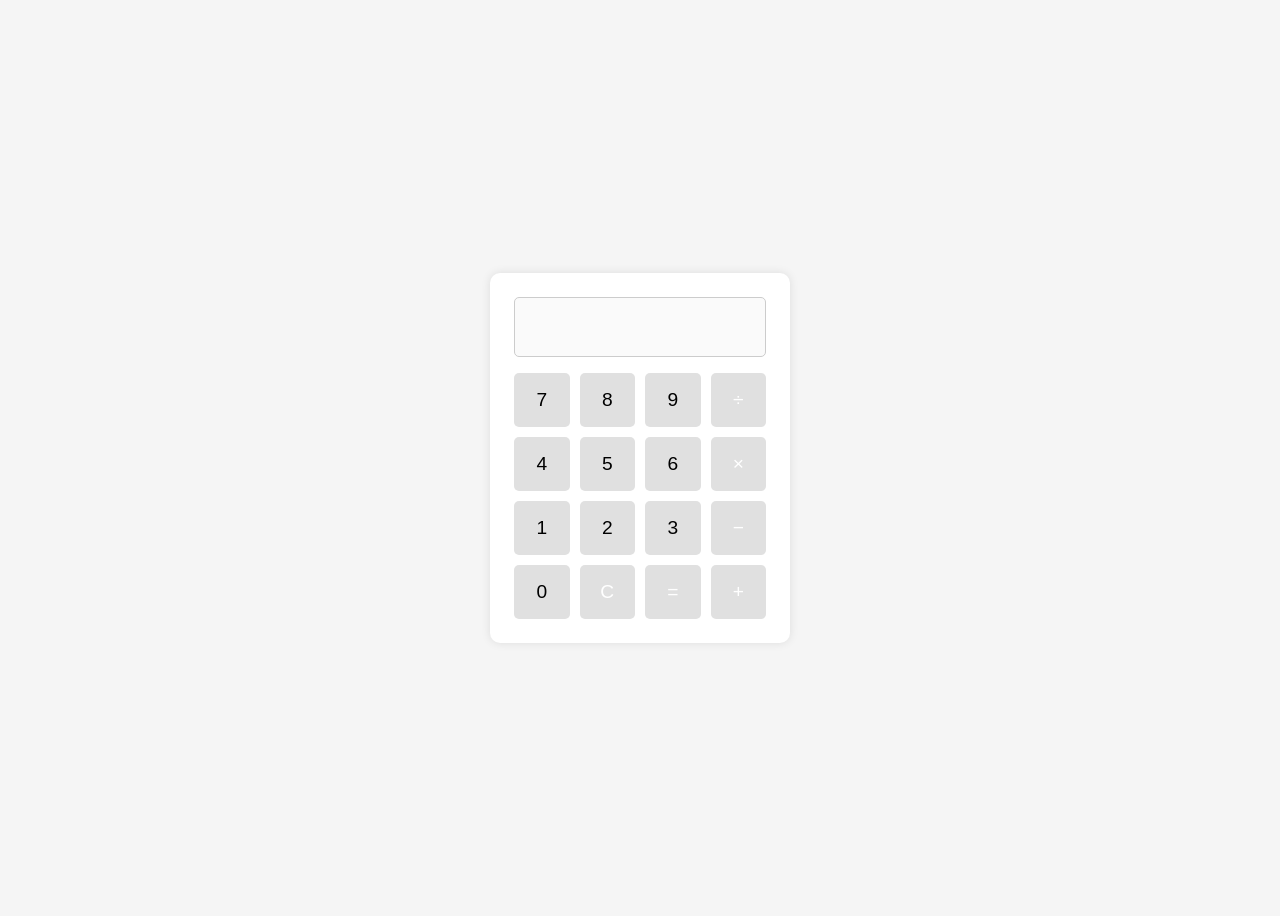
<file: calculator app/index.html>
<!DOCTYPE html>
<html lang="en">
<head>
    <meta charset="UTF-8">
    <meta name="viewport" content="width=device-width, initial-scale=1.0">
    <title>Simple Calculator</title>
    <link rel="stylesheet" href="style.css">  
</head>
<body>
    <div class="calculator">
        <input type="text" class="display" id="display" disabled>
        <div class="buttons">
            <button onclick="appendNumber('7')">7</button>
        <button onclick="appendNumber('8')">8</button>
        <button onclick="appendNumber('9')">9</button>
        <button class="operator" onclick="chooseOperator('/')">&divide;</button>

        <button onclick="appendNumber('4')">4</button>
        <button onclick="appendNumber('5')">5</button>
        <button onclick="appendNumber('6')">6</button>
        <button class="operator" onclick="chooseOperator('*')">&times;</button>

        <button onclick="appendNumber('1')">1</button>
        <button onclick="appendNumber('2')">2</button>
        <button onclick="appendNumber('3')">3</button>
        <button class="operator" onclick="chooseOperator('-')">&minus;</button>

        <button onclick="appendNumber('0')">0</button>
        <button class="clear" onclick="clearDisplay()">C</button>
        <button class="equals" onclick="compute()">=</button>
        <button class="operator" onclick="chooseOperator('+')">+</button>
    </div>
</div>

<script src="script.js"></script>
</body>
</html>
</file>
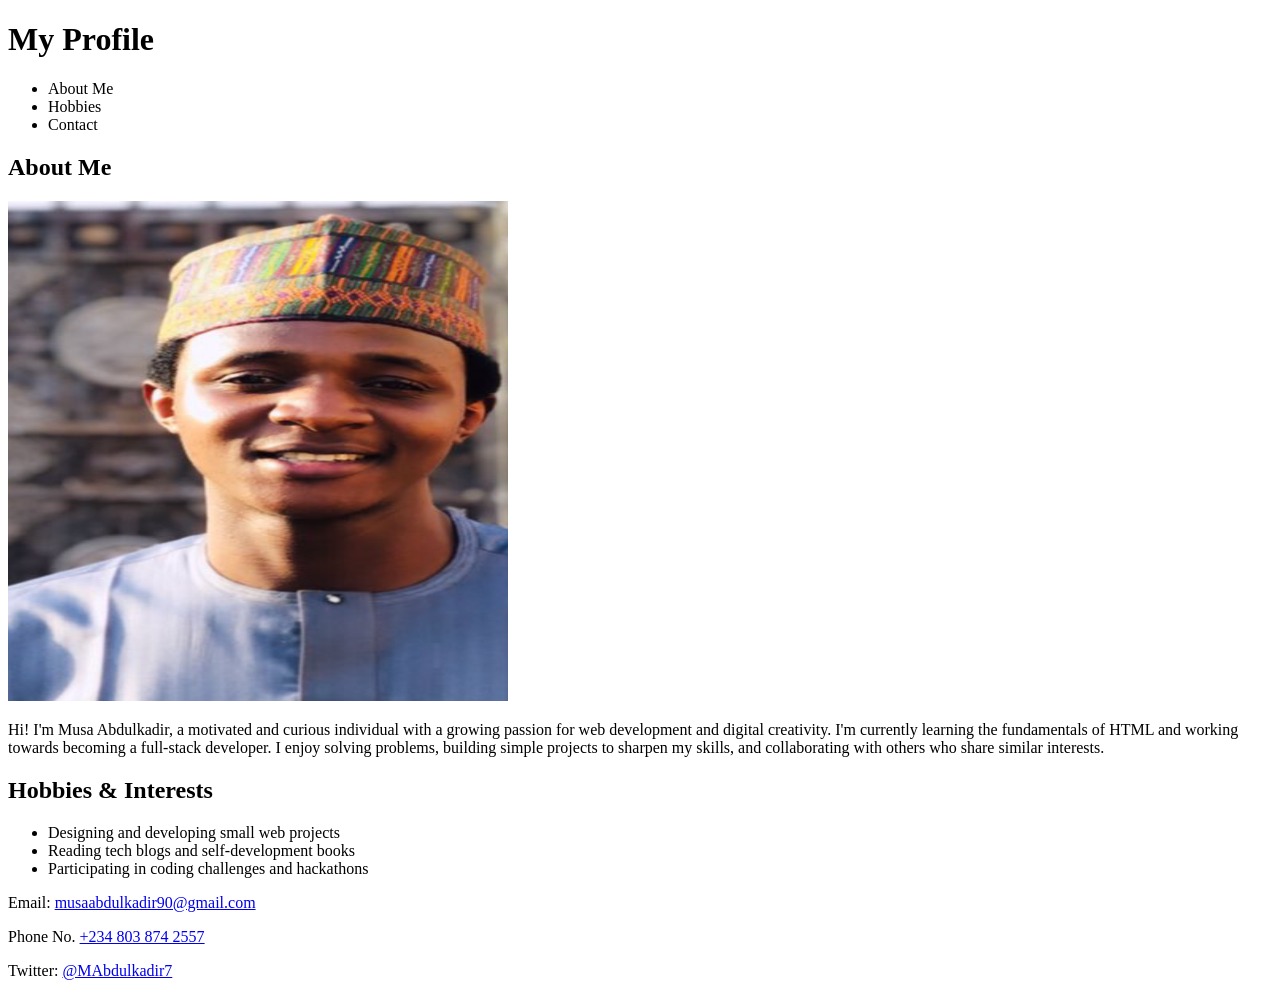
<file: Personal-Profile-Page/index.html>
<!DOCTYPE html>
<html lang="en">
<head>
    <meta charset="UTF-8">
    <title>My Profile</title>
</head>
<body>

    <header>
        <h1>My Profile</h1>
        <nav>
            <ul>
                <li>About Me</li>
                <li>Hobbies</li>
                <li>Contact</li>
            </ul>
        </nav>
    </header>

    <section>
        <h2>About Me</h2>
        <img src="IMG_3648.PNG" alt="Profile Picture" width="500px" height="500px">
        <p>
            Hi! I'm Musa Abdulkadir, a motivated and curious individual with a growing passion for web development 
            and digital creativity. I'm currently learning the fundamentals of HTML and working towards becoming a full-stack developer. 
            I enjoy solving problems, building simple projects to sharpen my skills, and collaborating with others who share similar interests.
        </p>
    </section>

    <section>
        <h2>Hobbies & Interests</h2>
        <ul>
            <li>Designing and developing small web projects</li>
            <li>Reading tech blogs and self-development books</li>
            <li>Participating in coding challenges and hackathons</li>
        </ul>
    </section>

    <footer>
        <p>Email: <a href="mailto:musaabdulkadir90@gmail.com">musaabdulkadir90@gmail.com</a></p>
        <p>Phone No. <a href="tel:+2348012345678">+234 803 874 2557</a></p>
        <p>Twitter: <a href="https://twitter.com/MAbdulkadir7" target="_blank">@MAbdulkadir7</a></p>
    </footer>
    
</body>
</html>
</file>
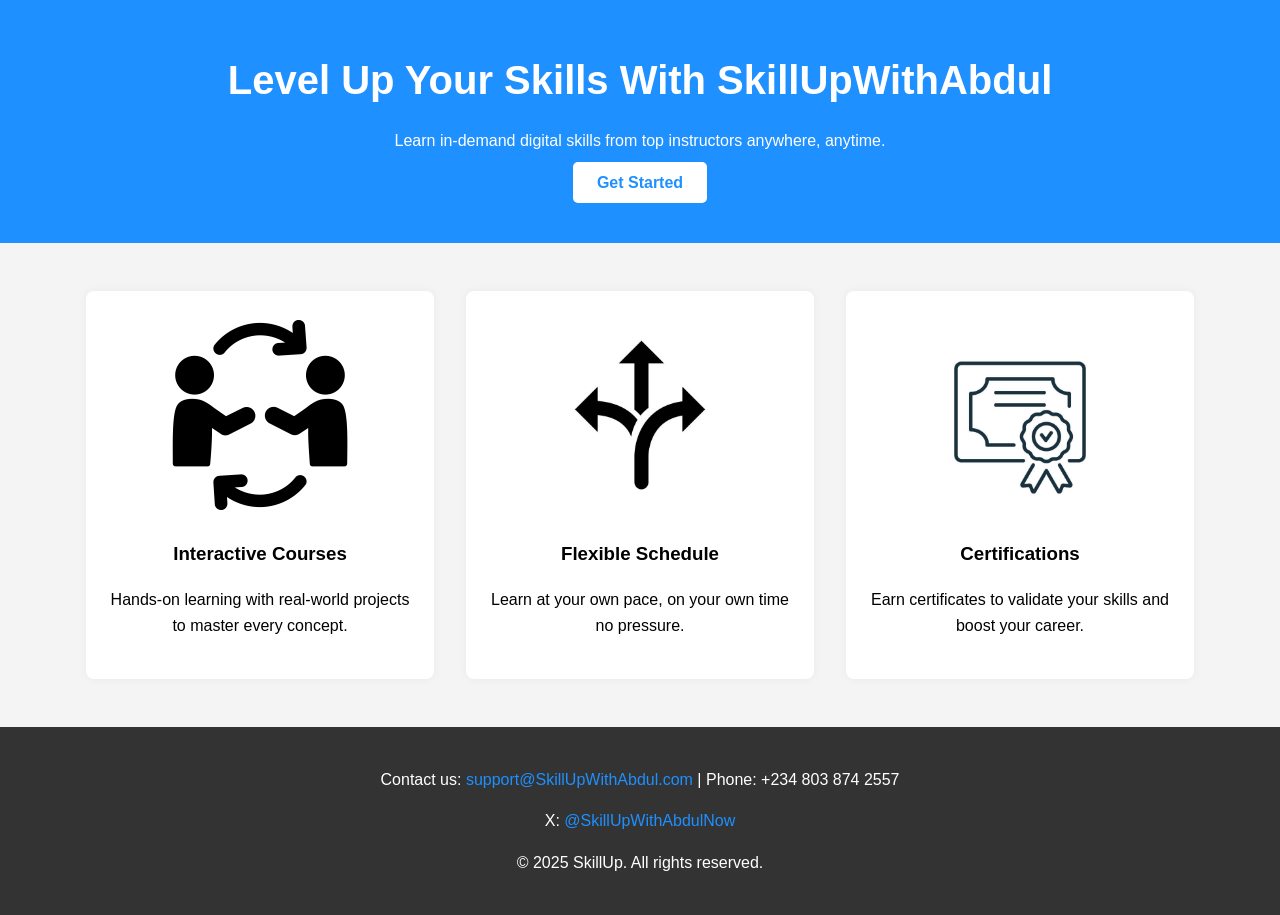
<file: Responsive Landing page/index.html>
<!DOCTYPE html>
<html lang="en">
<head>
    <meta charset="UTF-8">
    <meta name="viewport" content="width=device-width, initial-scale=1.0">
    <title>SkillUp - Learn Digital Skills Online</title>
    <style>
        body {
            font-family: Arial, sans-serif;
            margin: 0;
            padding: 0;
            line-height: 1.6;
        }

        header {
            background-color: #1e90ff;
            color: white;
            text-align: center;
            padding: 3rem 1rem;
        }

        header h1 {
            margin: 0;
            font-size: 2.5rem;
        }

        header p {
            margin: 1rem 0;
        }

        .cta-button {
            background-color: white;
            color: #1e90ff;
            padding: 0.75rem 1.5rem;
            border: none;
            font-weight: bold;
            cursor: pointer;
            border-radius: 5px;
            text-decoration: none;
        }

        .features {
            display: flex;
            flex-wrap: wrap;
            justify-content: center;
            padding: 2rem 1rem;
            background-color: #f4f4f4;
        }

        .feature {
            flex: 1 1 300px;
            max-width: 300px;
            margin: 1rem;
            background-color: white;
            padding: 1.5rem;
            border-radius: 8px;
            box-shadow: 0 0 10px rgba(0,0,0,0.05);
            text-align: center;
        }

        .feature h3 {
            margin-top: 1rem;
        }

        footer {
            background-color: #333;
            color: white;
            text-align: center;
            padding: 1.5rem 1rem;
        }

        footer a {
            color: #1e90ff;
            text-decoration: none;
        }

        @media (max-width: 768px) {
            header h1 {
                font-size: 2rem;
            }

            .features {
                flex-direction: column;
                align-items: center;
            }
        }
    </style>
</head>
<body>

    <header>
        <h1>Level Up Your Skills With SkillUpWithAbdul</h1>
        <p>Learn in-demand digital skills from top instructors anywhere, anytime.</p>
        <a class="cta-button" href="#">Get Started</a>
    </header>


    <section class="features">
        <div class="feature">
            <img src="interaction.png" alt="Interactive Courses Icon">
            <h3>Interactive Courses</h3>
            <p>Hands-on learning with real-world projects to master every concept.</p>
        </div>
        <div class="feature">
            <img src="Flexibility.jpg" alt="Flexible Schedule Icon" width="200" height="200">
            <h3>Flexible Schedule</h3>
            <p>Learn at your own pace, on your own time no pressure.</p>
        </div>
        <div class="feature">
            <img src="Certification.jpg" alt="Certifications Icon" width="200" height="200">
            <h3>Certifications</h3>
            <p>Earn certificates to validate your skills and boost your career.</p>
        </div>
    </section>

    <footer>
        <p>Contact us: <a href="mailto:support@skillup.com">support@SkillUpWithAbdul.com</a> | Phone: +234 803 874 2557</p>
        <p>X: <a href="https://twitter.com/SkillUpNow" target="_blank">@SkillUpWithAbdulNow</a></p>
        <p>&copy; 2025 SkillUp. All rights reserved.</p>
    </footer>

</body>
</html>
</file>
<file: calculator app/style.css>
* {
    box-sizing: border-box;
}

body {
    display: flex;
    justify-content: center;
    align-items: center;
    height: 100vh;
    background-color: #f5f5f5;
    font-family: Arial, sans-serif;
}

.calculator {
    background-color: #fff;
    padding: 1.5rem;
    border-radius: 10px;
    box-shadow: 0 0 10px rgba(0, 0, 0, 0.1);
    width: 300px;
}

.display {
    width: 100%;
height: 60px;
    font-size: 1.5rem;
    margin-bottom: 1rem;
    text-align: right;
    padding: 0.5rem;
    border: 1px solid #ccc;
    border-radius: 5px;
    }

.buttons {
    display: grid;
    grid-template-columns: repeat(4, 1fr);
    gap: 10px;
}

    .buttons button {
    padding: 1rem;
    font-size: 1.2rem;
    border: none;
    background-color: #e0e0e0;
    border-radius: 5px;
    cursor: pointer;
    transition: background-color 0.2s;
    }

.buttons button:hover {
    background-color: #d5d5d5;
}

.operator {
    background-color: #4CAF50;
    color: white;
}

.operator:hover {
    background-color: #45a049;
}

.equals {
    background-color: #2196F3;
    color: white;
}

.equals:hover {
    background-color: #1976D2;
}

.clear {
    background-color: #f44336;
    color: white;
}

.clear:hover {
    background-color: #d32f2f;
}
</file>
